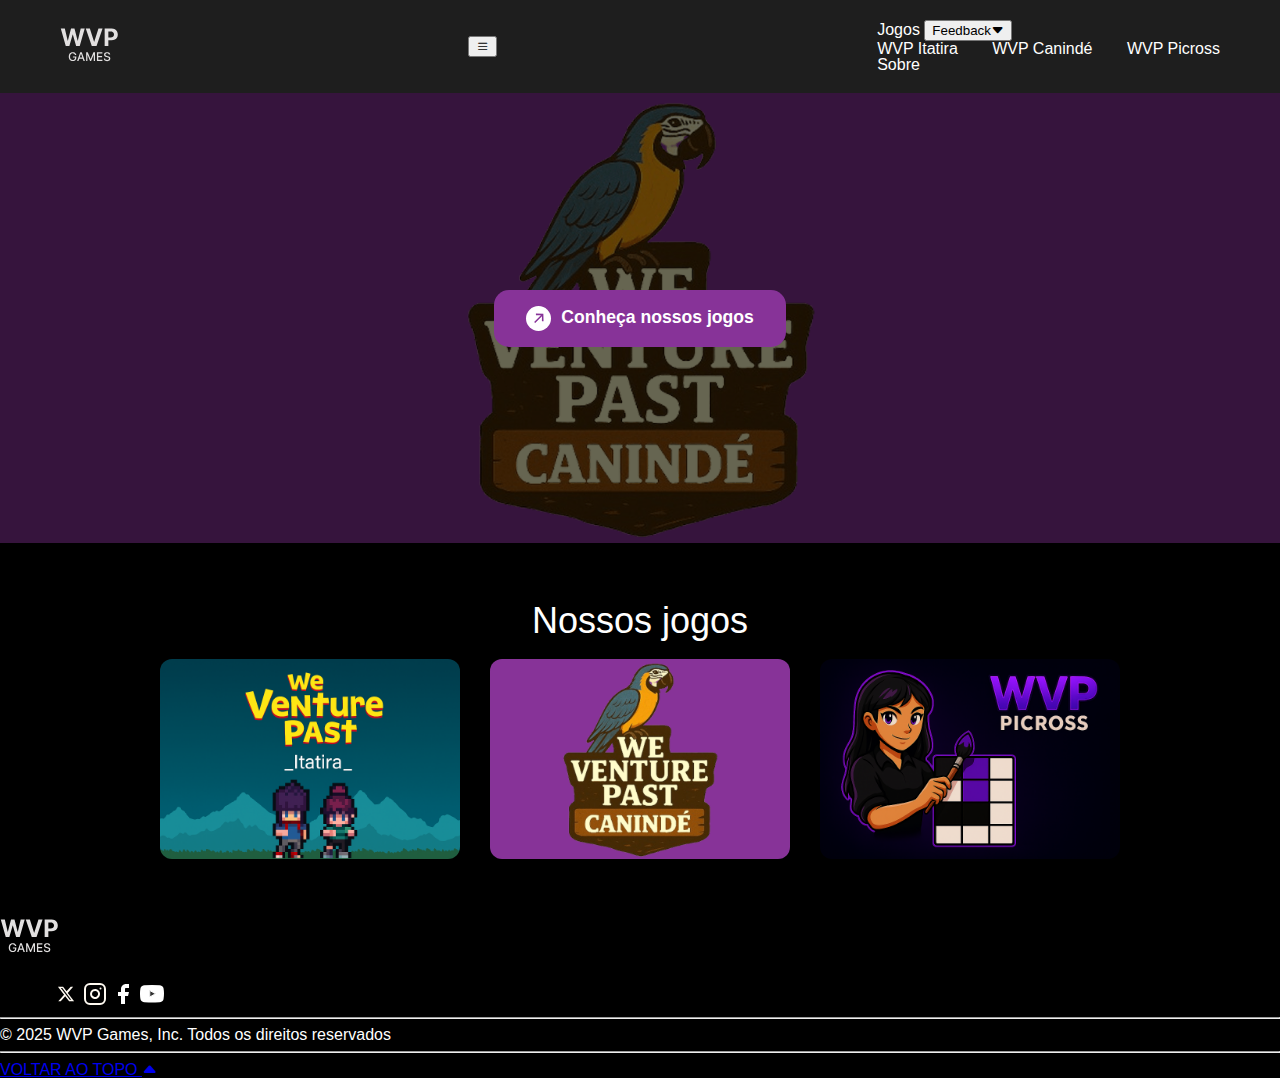
<file: index.html>
<!DOCTYPE html>
    <html lang="pt-br">
    <head>
        <meta charset="UTF-8" />
        <meta name="viewport" content="width=device-width, initial-scale=1.0"/>
        <meta http-equiv="X-UA-Compatible" content="IE=edge">
        <title>Home | WVP Games</title>

        <link rel="shortcut icon" href="Assets/favicon.svg" type="image/x-icon">
        <link rel="stylesheet" href="./Css/reset.css">
        <link rel="stylesheet" href="./Css/style.css">
        <link rel="stylesheet" href="https://cdn.jsdelivr.net/npm/bootstrap-icons@1.13.1/font/bootstrap-icons.min.css">
    </head>
    <body>

        <header class="header">
            <div class="logo">
                <a href="#header"><img src="./Assets/WVP GAMES_logo.svg" alt="Logo"></a>
            </div>

            <button class="menu-toggle" aria-label="Abrir menu">
                <span><i class="bi bi-list"></i></span>
            </button>

            <nav class="nav-menu">
                <a href="#games">Jogos</a>

                <button id="feedback-button" class="feedback-button">Feedback<span></span><i class="bi bi-caret-down-fill"></i></button>
                <div id="feedback-links" class="feedback-links">
                    <a href="./pags/card1.html">WVP Itatira</a>
                    <a href="./pags/card2.html">WVP Canindé</a>
                    <a href="./pags/card3.html">WVP Picross</a>
                </div>

                <a href="./pags/sobre.html">Sobre</a>
            </nav>
        </header>


        <section id="card-slider" class="hero">

            <div class="slider">
                <img src="Assets/wvp_caninde_banner.png" class="slide active" alt="Jogo Canindé">
                <img src="Assets/wvp_itatira_banner.png" class="slide" alt="Jogo Itatira">
                <img src="Assets/wvp_picross_banner.png" class="slide" alt="Jogo Picross">
            </div>

        <button id="btn-jogos" class="button" style="--clr: #873398">
            <span class="button__icon-wrapper">
                <svg
                viewBox="0 0 14 15"
                fill="none"
                xmlns="http://www.w3.org/2000/svg"
                class="button__icon-svg"
                width="10"
                >
                <path
                    d="M13.376 11.552l-.264-10.44-10.44-.24.024 2.28 6.96-.048L.2 12.56l1.488 1.488 9.432-9.432-.048 6.912 2.304.024z"
                    fill="currentColor"
                ></path>
                </svg>

                <svg
                viewBox="0 0 14 15"
                fill="none"
                width="10"
                xmlns="http://www.w3.org/2000/svg"
                class="button__icon-svg button__icon-svg--copy"
                >
                <path
                    d="M13.376 11.552l-.264-10.44-10.44-.24.024 2.28 6.96-.048L.2 12.56l1.488 1.488 9.432-9.432-.048 6.912 2.304.024z"
                    fill="currentColor"
                ></path>
                </svg>
            </span>
            Conheça nossos jogos
        </button>



        </section>

        <h2 id="games" class="section-title">Nossos jogos</h2>

        <section class="games-grid">

            <div class="game-card">
                <img src="./Assets/wvp_itatira.webp" alt="We Venture Past: Itatira">
                <div class="overlay">
                <a href="./pags/card1.html">Feedback</a>
                </div>
            </div>

            <div class="game-card">
                <img src="./Assets/wvp_caninde.png" alt="We Venture Past: Canindé">
                <div class="overlay">
                <a href="./pags/card2.html">Feedback</a>
                </div>
            </div>

            <div class="game-card">
                <img src="./Assets/wvp_picross.webp" alt="WVP Picross">
                <div class="overlay">
                <a href="./pags/card3.html">Feedback</a>
                </div>
            </div>

        </section>

        <footer class="footer">

            <div class="footer-top">
                <div class="footer-logo"><a href="#card-slider"><img src="./Assets/WVP GAMES_logo.svg" alt=""></a></div>
                <div class="social-icons">
                    <a href="#"><img src="./Assets/linkedin.svg" alt="LinkedIn"></a>
                    <a href="#"><img src="./Assets/x.svg" alt="X"></a>
                    <a href="#"><img src="./Assets/instagram.svg" alt="Instagram"></a>
                    <a href="#"><img src="./Assets/facebook.svg" alt="Facebook"></a>
                    <a href="https://www.youtube.com/@WVPGamesOFC"><img src="./Assets/youtube.svg" alt="YouTube"></a>
                </div>
            </div>
            <hr>
            <div class="footer-bottom">
                <span>&copy; 2025 WVP Games, Inc. Todos os direitos reservados</span>
                <hr class="line" />
                <a href="#card-slider">VOLTAR AO TOPO <span><i class="bi bi-caret-up-fill"></i></span></a>
            </div>
        </footer>
        
        <script src="./scripts/main.js"></script>

    </body>
</html>
</file>
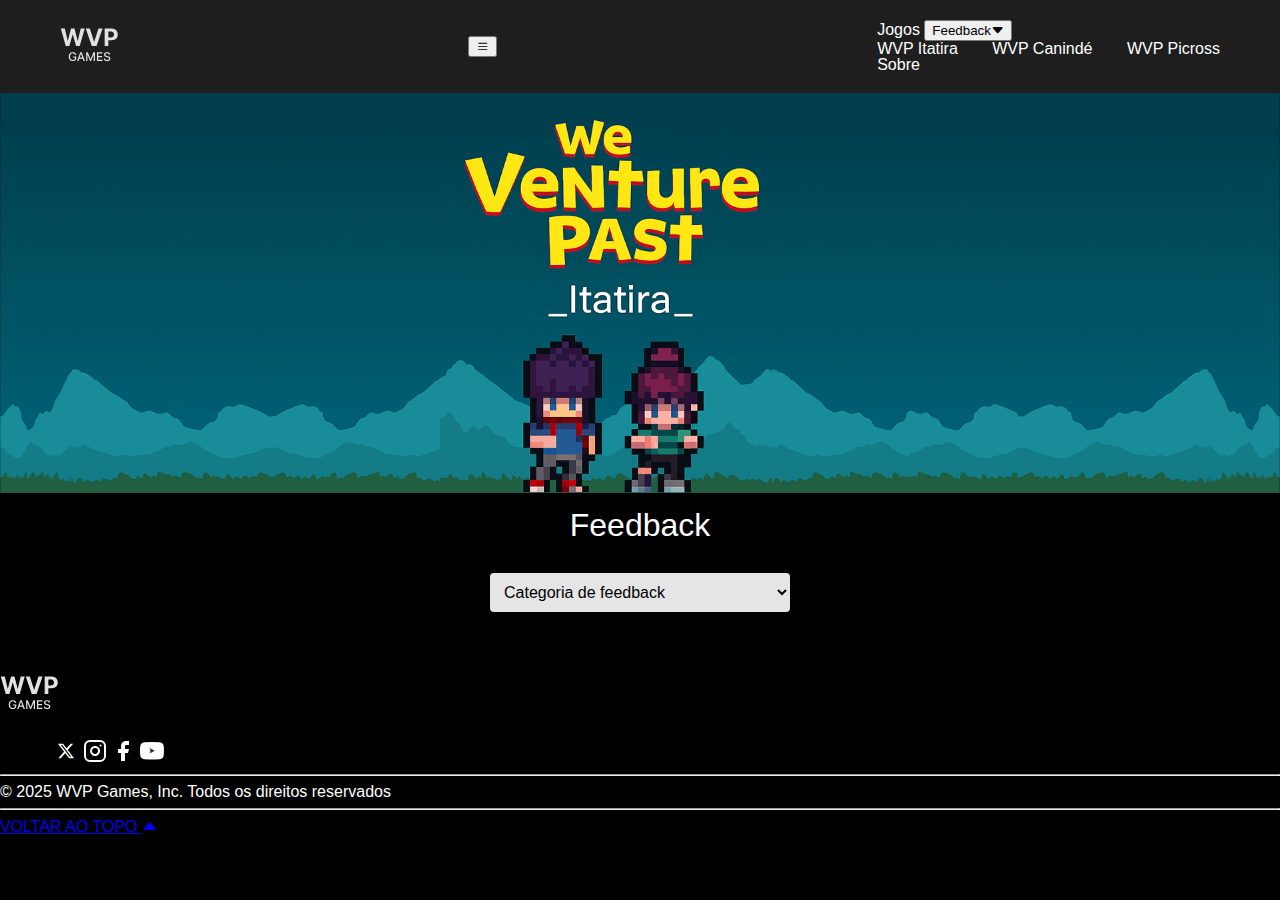
<file: pags/card1.html>
<!DOCTYPE html>
<html lang="pt-br">

<head>
    <meta charset="UTF-8" />
    <meta name="viewport" content="width=device-width, initial-scale=1.0" />
    <meta http-equiv="X-UA-Compatible" content="IE=edge">
    <title>WVP: Itatira | WVP Games</title>

    <link rel="shortcut icon" href="Assets/favicon.svg" type="image/x-icon">
    <link rel="stylesheet" href="../Css/reset.css">
    <link rel="stylesheet" href="../Css/style.css">
    <link rel="stylesheet" href="../Css/card.css">
    <link rel="stylesheet" href="https://cdn.jsdelivr.net/npm/bootstrap-icons@1.13.1/font/bootstrap-icons.min.css">
</head>

<body>

    <header class="header" class="card1">
        <div class="logo">
            <a href="../index.html"><img src="../Assets/WVP GAMES_logo.svg" alt="Logo"></a>
        </div>

        <button class="menu-toggle" aria-label="Abrir menu">
            <span><i class="bi bi-list"></i></span>
        </button>

        <nav class="nav-menu">
            <a href="../index.html#games">Jogos</a>

            <button id="feedback-button" class="feedback-button">Feedback<span></span><i
                    class="bi bi-caret-down-fill"></i></button>
            <div id="feedback-links" class="feedback-links">
                <a href="#">WVP Itatira</a>
                <a href="./card2.html">WVP Canindé</a>
                <a href="./card3.html">WVP Picross</a>
            </div>

            <a href="../pags/sobre.html">Sobre</a>
        </nav>
    </header>
    <section class="apres">
        <div class="img-jogo">
            <picture>
                <source srcset="../Assets/wvp_itatira_banner.png" media="(min-width: 768px)">
                <img src="../Assets/wvp_itatira.webp" alt="..." class="img-mobile">
            </picture>
        </div>
    </section>

    <h1 class="titulo">Feedback</h1>
    <div class="feedback-step1">
        <select id="category-select">
            <option value="">Categoria de feedback</option>
            <option value="bug">Bug</option>
            <option value="instalacao">Instalação</option>
            <option value="performance">Performance</option>
            <option value="outro">Outro</option>
        </select>
    </div>

    <div class="feedback-form" style="display: none;">
        <form>
            <label>Plataforma</label>
            <select required>
                <option>-</option>
                <option>PC</option>
                <option>Mobile</option>
            </select>

            <label>Descrição</label>
            <input id="descricao" type="text" required placeholder="Descreva o feedback aqui...">

            <label>Nome</label>
            <input id="nome" type="text" required />

            <label>Email</label>
            <input type="email" required />

            <label>Anexo</label>
            <input id="anexo" type="file" />

            <button type="submit">Enviar</button>
        </form>
    </div>
    <div id="agradecimento" style="display: none;" class="agradecimento">
        <p>Agradecemos seu feedback!</p>
    </div>


    <footer class="footer">

        <div class="footer-top">
            <div class="footer-logo"><a href="#card-slider"><img src="../Assets/WVP GAMES_logo.svg" alt=""></a></div>
            <div class="social-icons">
                <a href="https://www.linkedin.com/home"><img src="../Assets/linkedin.svg" alt="LinkedIn"></a>
                <a href="https://x.com/wvp_games"><img src="../Assets/x.svg" alt="X"></a>
                <a href="https://www.instagram.com/wvp_games/"><img src="../Assets/instagram.svg" alt="Instagram"></a>
                <a href="https://www.facebook.com"><img src="../Assets/facebook.svg" alt="Facebook"></a>
                <a href="https://www.youtube.com/@WVPGamesOFC"><img src="../Assets/youtube.svg" alt="YouTube"></a>
            </div>
        </div>
        <hr>
        <div class="footer-bottom">
            <span>&copy; 2025 WVP Games, Inc. Todos os direitos reservados</span>
            <hr class="line" />
            <a href="#">VOLTAR AO TOPO <span><i class="bi bi-caret-up-fill"></i></span></a>
        </div>
    </footer>

    <script src="../scripts/main.js"></script>
    <script src="../scripts/card.js"></script>

</body>

</html>
</file>
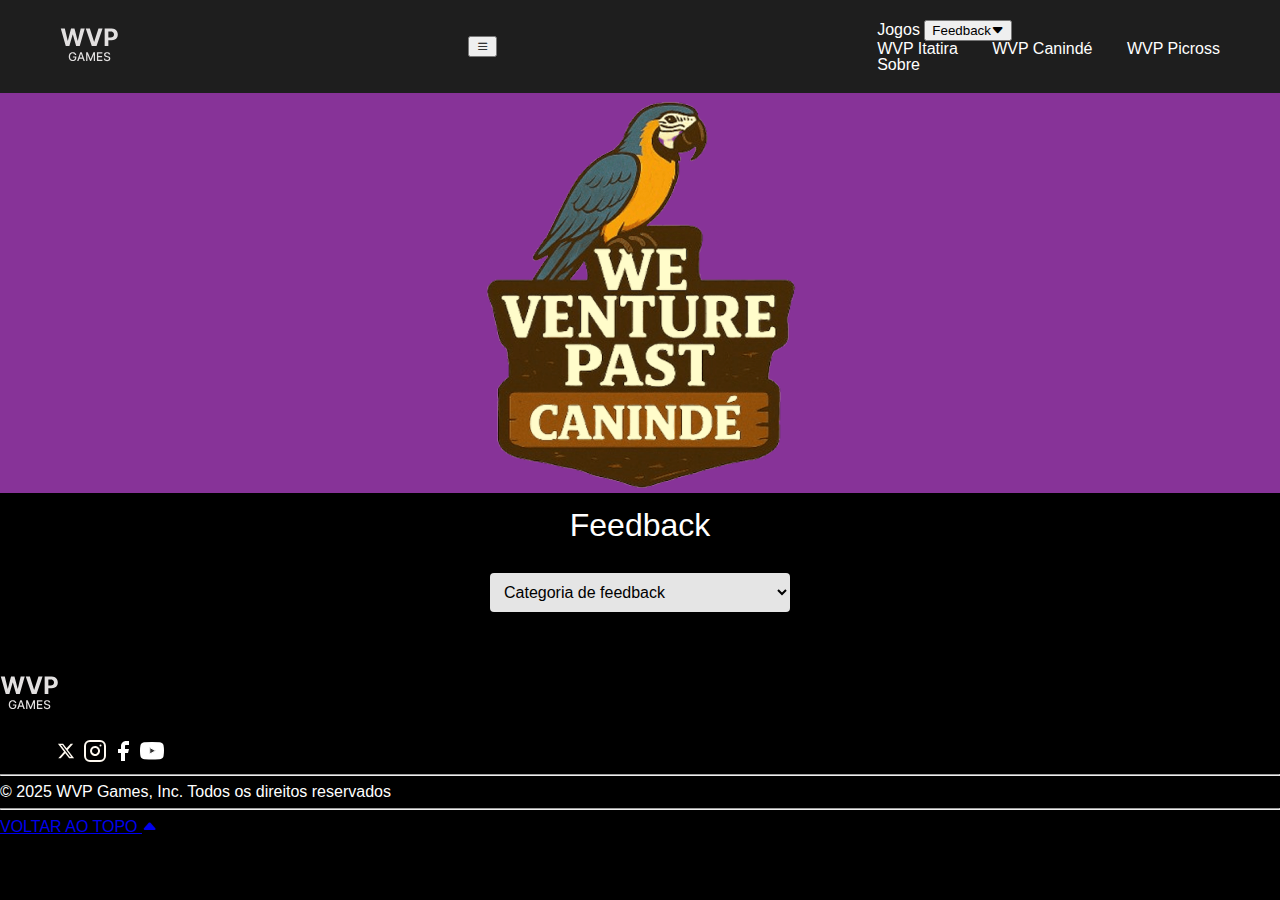
<file: pags/card2.html>
<!DOCTYPE html>
<html lang="pt-br">

<head>
    <meta charset="UTF-8" />
    <meta name="viewport" content="width=device-width, initial-scale=1.0" />
    <meta http-equiv="X-UA-Compatible" content="IE=edge">
    <title>WVP: Canindé | WVP Games</title>

    <link rel="shortcut icon" href="Assets/favicon.svg" type="image/x-icon">
    <link rel="stylesheet" href="../Css/reset.css">
    <link rel="stylesheet" href="../Css/style.css">
    <link rel="stylesheet" href="../Css/card.css">
    <link rel="stylesheet" href="https://cdn.jsdelivr.net/npm/bootstrap-icons@1.13.1/font/bootstrap-icons.min.css">
</head>

<body>

    <header class="header" class="card2">
        <div class="logo">
            <a href="../index.html"><img src="../Assets/WVP GAMES_logo.svg" alt="Logo"></a>
        </div>

        <button class="menu-toggle" aria-label="Abrir menu">
            <span><i class="bi bi-list"></i></span>
        </button>

        <nav class="nav-menu">
            <a href="../index.html#games">Jogos</a>

            <button id="feedback-button" class="feedback-button">Feedback<span></span><i class="bi bi-caret-down-fill"></i></button>
            <div id="feedback-links" class="feedback-links">
                <a href="./card1.html">WVP Itatira</a>
                <a href="#">WVP Canindé</a>
                <a href="./card3.html">WVP Picross</a>
            </div>

            <a href="../pags/sobre.html">Sobre</a>
        </nav>
    </header>
    <section class="apres">
        <div class="img-jogo">
            <picture>
            <source srcset="../Assets/wvp_caninde_banner.png" media="(min-width: 768px)">
            <img src="../Assets/wvp_caninde.png" alt="..." class="img-mobile">
            </picture>
        </div>
    </section>

    <h1 class="titulo">Feedback</h1>
    <div class="feedback-step1">
        <select id="category-select">
            <option value="">Categoria de feedback</option>
            <option value="bug">Bug</option>
            <option value="instalacao">Instalação</option>
            <option value="performance">Performance</option>
            <option value="outro">Outro</option>
        </select>
    </div>

    <div class="feedback-form" style="display: none;">
        <form>
            <label>Plataforma</label>
            <select required>
                <option>-</option>
                <option>PC</option>
                <option>Mobile</option>
            </select>

            <label>Descrição</label>
            <input id="descricao" type="text" required placeholder="Descreva o feedback aqui...">

            <label>Nome</label>
            <input id="nome" type="text" required />

            <label>Email</label>
            <input type="email" required />

            <label>Anexo</label>
            <input id="anexo" type="file" />

            <button type="submit">Enviar</button>
        </form>
    </div>
    <div id="agradecimento" style="display: none;" class="agradecimento">
        <p>Agradecemos seu feedback!</p>
    </div>


    <footer class="footer">

        <div class="footer-top">
            <div class="footer-logo"><a href="#card-slider"><img src="../Assets/WVP GAMES_logo.svg" alt=""></a></div>
            <div class="social-icons">
                <a href="https://www.linkedin.com/home"><img src="../Assets/linkedin.svg" alt="LinkedIn"></a>
                <a href="https://x.com/wvp_games"><img src="../Assets/x.svg" alt="X"></a>
                <a href="https://www.instagram.com/wvp_games/"><img src="../Assets/instagram.svg" alt="Instagram"></a>
                <a href="https://www.facebook.com"><img src="../Assets/facebook.svg" alt="Facebook"></a>
                <a href="https://www.youtube.com/@WVPGamesOFC"><img src="../Assets/youtube.svg" alt="YouTube"></a>
            </div>
        </div>
        <hr>
        <div class="footer-bottom">
            <span>&copy; 2025 WVP Games, Inc. Todos os direitos reservados</span>
            <hr class="line" />
            <a href="#">VOLTAR AO TOPO <span><i class="bi bi-caret-up-fill"></i></span></a>
        </div>
    </footer>

    <script src="../scripts/main.js"></script>
    <script src="../scripts/card.js"></script>

</body>

</html>
</file>
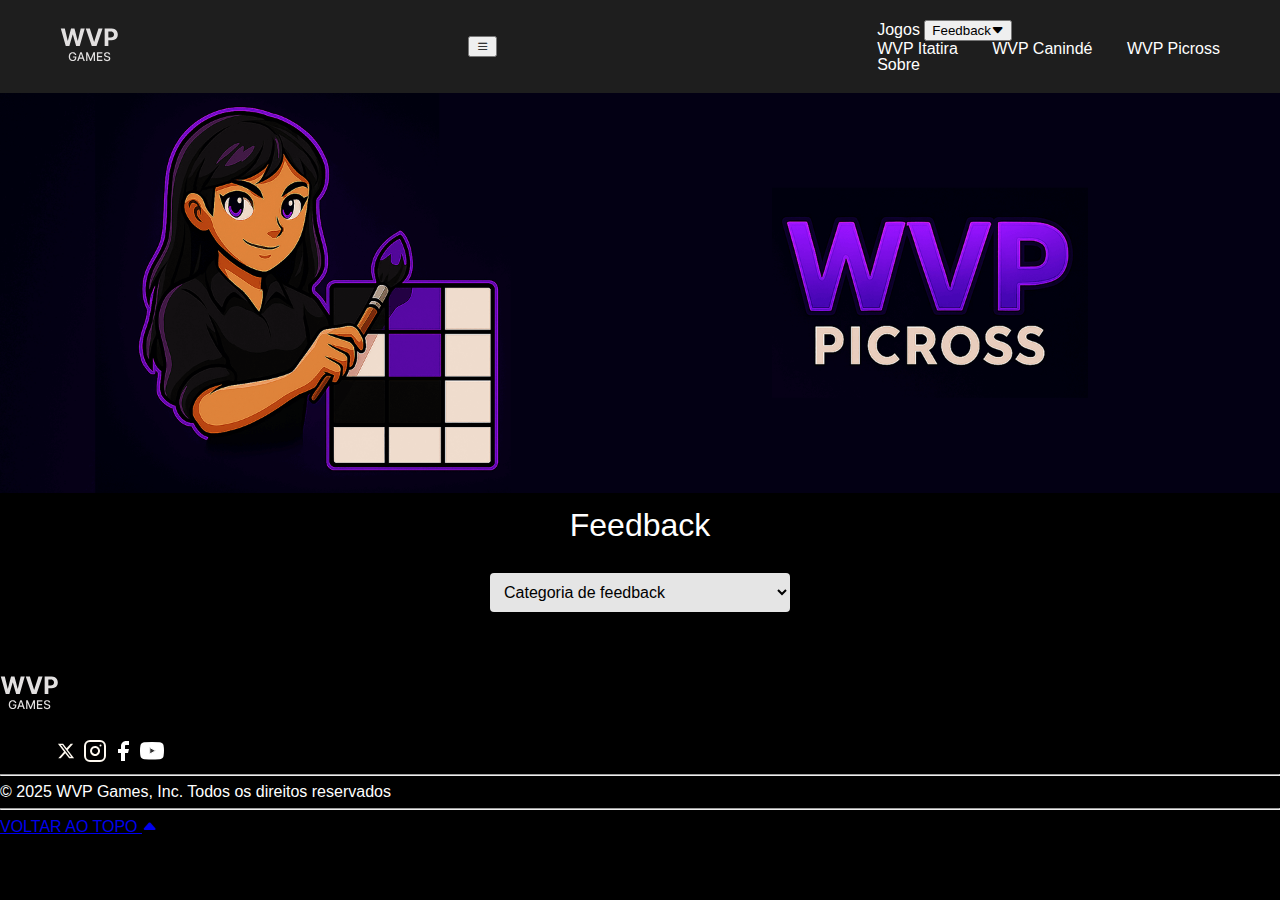
<file: pags/card3.html>
<!DOCTYPE html>
<html lang="pt-br">

<head>
    <meta charset="UTF-8" />
    <meta name="viewport" content="width=device-width, initial-scale=1.0" />
    <meta http-equiv="X-UA-Compatible" content="IE=edge">
    <title>WVP: Picross | WVP Games</title>

    <link rel="shortcut icon" href="Assets/favicon.svg" type="image/x-icon">
    <link rel="stylesheet" href="../Css/reset.css">
    <link rel="stylesheet" href="../Css/style.css">
    <link rel="stylesheet" href="../Css/card.css">
    <link rel="stylesheet" href="https://cdn.jsdelivr.net/npm/bootstrap-icons@1.13.1/font/bootstrap-icons.min.css">
</head>

<body>

    <header class="header">
        <div class="logo">
            <a href="../index.html"><img src="../Assets/WVP GAMES_logo.svg" alt="Logo"></a>
        </div>

        <button class="menu-toggle" aria-label="Abrir menu">
            <span><i class="bi bi-list"></i></span>
        </button>

        <nav class="nav-menu">
            <a href="../index.html#games">Jogos</a>

            <button id="feedback-button" class="feedback-button">Feedback<span></span><i
                    class="bi bi-caret-down-fill"></i></button>
            <div id="feedback-links" class="feedback-links">
                <a href="./card1.html">WVP Itatira</a>
                <a href="./card2.html">WVP Canindé</a>
                <a href="#">WVP Picross</a>
            </div>

            <a href="../pags/sobre.html">Sobre</a>
        </nav>
    </header>

    <section class="apres">
        <div class="img-jogo">
            <picture>
                <source srcset="../Assets/wvp_picross_banner.png" media="(min-width: 768px)">
                <img src="../Assets/wvp_picross.webp" alt="..." class="img-mobile">
            </picture>
        </div>
    </section>

    <h1 class="titulo">Feedback</h1>
    <div class="feedback-step1">
        <select id="category-select">
            <option value="">Categoria de feedback</option>
            <option value="bug">Bug</option>
            <option value="instalacao">Instalação</option>
            <option value="performance">Performance</option>
            <option value="outro">Outro</option>
        </select>
    </div>

    <div class="feedback-form" style="display: none;">
        <form>
            <label>Plataforma</label>
            <select required>
                <option>-</option>
                <option>PC</option>
                <option>Mobile</option>
            </select>

            <label>Descrição</label>
            <input id="descricao" type="text" required placeholder="Descreva o feedback aqui...">

            <label>Nome</label>
            <input id="nome" type="text" required />

            <label>Email</label>
            <input type="email" required />

            <label>Anexo</label>
            <input id="anexo" type="file" />

            <button type="submit">Enviar</button>
        </form>
    </div>
    <div id="agradecimento" style="display: none;" class="agradecimento">
        <p>Agradecemos seu feedback!</p>
    </div>


    <footer class="footer">

        <div class="footer-top">
            <div class="footer-logo"><a href="#card-slider"><img src="../Assets/WVP GAMES_logo.svg" alt=""></a></div>
            <div class="social-icons">
                <a href="https://www.linkedin.com/home"><img src="../Assets/linkedin.svg" alt="LinkedIn"></a>
                <a href="https://x.com/wvp_games"><img src="../Assets/x.svg" alt="X"></a>
                <a href="https://www.instagram.com/wvp_games/"><img src="../Assets/instagram.svg" alt="Instagram"></a>
                <a href="https://www.facebook.com"><img src="../Assets/facebook.svg" alt="Facebook"></a>
                <a href="https://www.youtube.com/@WVPGamesOFC"><img src="../Assets/youtube.svg" alt="YouTube"></a>
            </div>
        </div>
        <hr>
        <div class="footer-bottom">
            <span>&copy; 2025 WVP Games, Inc. Todos os direitos reservados</span>
            <hr class="line" />
            <a href="#">VOLTAR AO TOPO <span><i class="bi bi-caret-up-fill"></i></span></a>
        </div>
    </footer>

    <script src="../scripts/main.js"></script>
    <script src="../scripts/card.js"></script>

</body>

</html>
</file>
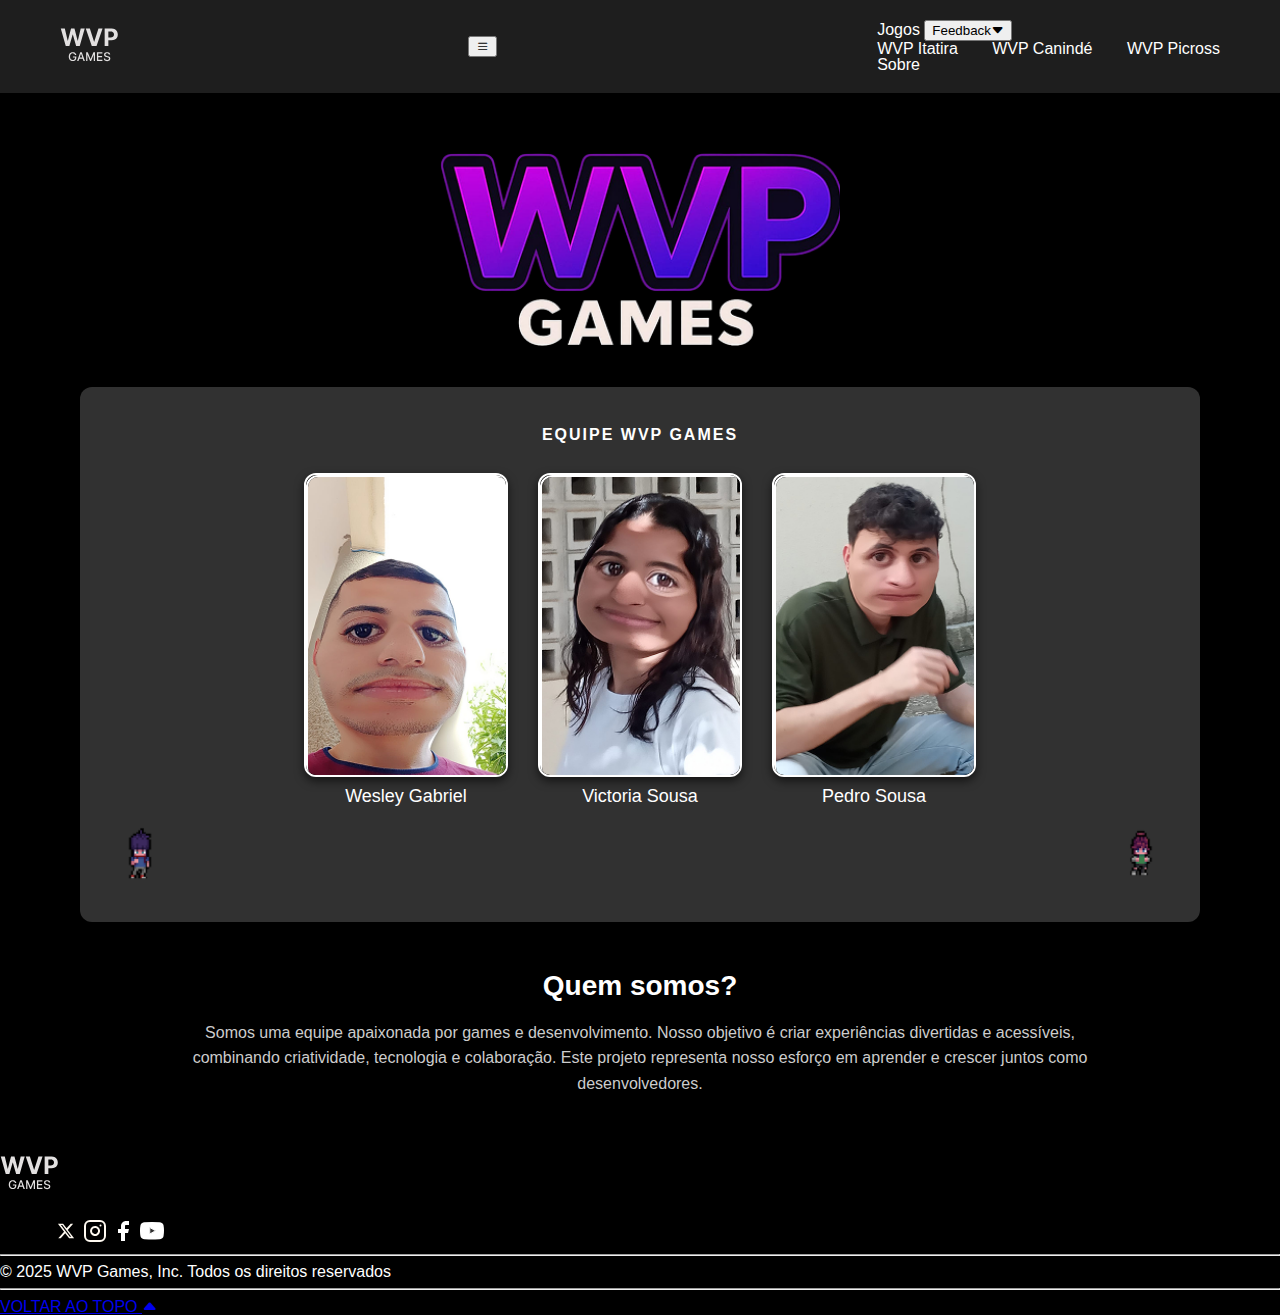
<file: pags/sobre.html>
<!DOCTYPE html>
<html lang="pt-BR">

<head>
    <meta charset="UTF-8">
    <meta name="viewport" content="width=device-width, initial-scale=1.0">
    <title>Sobre | WVP Games</title>

    <link rel="shortcut icon" href="/Assets/favicon.svg" type="image/x-icon">
    <link rel="stylesheet" href="../Css/reset.css">
    <link rel="stylesheet" href="../Css/style.css">
    <link rel="stylesheet" href="../Css/sobre.css">
    <link rel="stylesheet" href="https://cdn.jsdelivr.net/npm/bootstrap-icons@1.13.1/font/bootstrap-icons.min.css">
</head>

<body>

    <header class="header">
        <div class="logo">
            <a href="../index.html"><img src="../Assets/WVP GAMES_logo.svg" alt="Logo"></a>
        </div>

        <button class="menu-toggle" aria-label="Abrir menu">
            <span><i class="bi bi-list"></i></span>
        </button>

            <nav class="nav-menu">
                <a href="../index.html#games">Jogos</a>

                <button id="feedback-button" class="feedback-button">Feedback<span></span><i class="bi bi-caret-down-fill"></i></button>
                <div id="feedback-links" class="feedback-links">
                    <a href="../pags/card1.html">WVP Itatira</a>
                    <a href="../pags/card2.html">WVP Canindé</a>
                    <a href="../pags/card3.html">WVP Picross</a>
                </div>

                <a href="#">Sobre</a>
            </nav>
        </header>

    <section id="sobre">
        <div class="sobre-header">
            <img src="../Assets/wvp_logo.webp" alt="Logo WVP Games" class="sobre-logo">
        </div>

        <div class="sobre-container">
            <h3 class="equipe-title">EQUIPE WVP GAMES</h3>
            <div class="equipe-grid">
                <div>
                    <div class="membro">
                        <img src="../Assets/wesley.webp" alt="Integrante 1">
                    </div>
                    <p class="nome-membro">Wesley Gabriel</p>
                </div>
                <div>
                    <div class="membro">
                        <img src="../Assets/victoria.webp" alt="Integrante 1">
                    </div>
                    <p class="nome-membro">Victoria Sousa</p>
                </div>
                <div>
                    <div class="membro">
                        <img src="../Assets/pedro.webp" alt="Integrante 1">
                    </div>
                    <p class="nome-membro">Pedro Sousa</p>
                </div>
            </div>
            <div class="pixel-chars">
                <img src="../Assets/lipe.webp" alt="Personagem pixel esquerdo">
                <img src="../Assets/luzi.webp" alt="Personagem pixel direito">
            </div>
        </div>

        <div class="sobre-texto">
            <h3>Quem somos?</h3>
            <p>
                Somos uma equipe apaixonada por games e desenvolvimento. Nosso objetivo é criar experiências divertidas
                e acessíveis, combinando criatividade, tecnologia e colaboração. Este projeto representa nosso esforço
                em aprender e crescer juntos como desenvolvedores.
            </p>
        </div>
    </section>

    <footer class="footer">

        <div class="footer-top">
            <div class="footer-logo"><a href="#card-slider"><img src="../Assets/WVP GAMES_logo.svg" alt=""></a></div>
            <div class="social-icons">
                <a href="https://www.linkedin.com/home"><img src="../Assets/linkedin.svg" alt="LinkedIn"></a>
                <a href="https://x.com/wvp_games"><img src="../Assets/x.svg" alt="X"></a>
                <a href="https://www.instagram.com/wvp_games/"><img src="../Assets/instagram.svg" alt="Instagram"></a>
                <a href="https://www.facebook.com"><img src="../Assets/facebook.svg" alt="Facebook"></a>
                <a href="https://www.youtube.com/@WVPGamesOFC"><img src="../Assets/youtube.svg" alt="YouTube"></a>
            </div>
        </div>
        <hr>
        <div class="footer-bottom">
            <span>&copy; 2025 WVP Games, Inc. Todos os direitos reservados</span>
            <hr class="line" />
            <a href="#sobre">VOLTAR AO TOPO <span><i class="bi bi-caret-up-fill"></i></span></a>
        </div>
    </footer>

    <script src="../scripts/main.js"></script>

</body>

</html>
</file>
<file: Css/style.css>
:root {
    --primary-purple: #873398;
    --primary-black: #1E1E1E;
    --white: #ffffff;
    --secondary-black: #313131;
    --color-bg: #0F0F0F;
}
body {
    font-family: Arial, sans-serif;
    background-color: #000;
    color: white;
    overflow-x: hidden;
}

header {
    display: flex;
    justify-content: space-between;
    align-items: center;
    padding: 20px 60px;
    background-color: var(--primary-black);
}

.logo {
    font-size: 24px;
    font-weight: bold;
}

nav a {
    margin-left: 30px;
    color: white;
    text-decoration: none;
}

/* ----------------------------botão nossos jogos-------------------------------- */

.button {
    line-height: 1;
    text-decoration: none;
    display: inline-flex;
    border: none;
    cursor: pointer;
    align-items: center;
    gap: 0.75rem;
    background-color: var(--clr);
    color: var(--white);
    border-radius: 10rem;
    font-weight: 600;
    padding: 0.75rem 1.5rem;
    padding-left: 20px;
    white-space: nowrap;
    overflow: hidden;
    text-overflow: ellipsis;
    transition: background-color 0.3s;
}

.button__icon-wrapper {
    flex-shrink: 0;
    width: 25px;
    height: 25px;
    position: relative;
    color: var(--clr);
    background-color: var(--white);
    border-radius: 50%;
    display: grid;
    place-items: center;
    overflow: hidden;
}

.button:hover {
    background-color: var(--primary-black);
}

.button:hover .button__icon-wrapper {
    color: var(--primary-black);
}

.button__icon-svg--copy {
    position: absolute;
    transform: translate(-150%, 150%);
}

.button:hover .button__icon-svg:first-child {
    transition: transform 0.3s ease-in-out;
    transform: translate(150%, -150%);
}

.button:hover .button__icon-svg--copy {
    transition: transform 0.3s ease-in-out 0.1s;
    transform: translate(0);
}

/* ------------------------------------------------------------ */


.hero {
    position: relative;
    height: 450px;
    overflow: hidden;
    display: flex;
    justify-content: center;
    align-items: center;
    text-align: center;
    width: 100vw;        /* garante que ocupe 100% da viewport */
    max-width: 100%;
}

.hero::after {
    content: '';
    position: absolute;
    inset: 0;
    background: rgba(0, 0, 0, 0.6);
}
.slider {
    position: absolute;
    inset: 0;
    z-index: 0;
    width: 100%;
    height: 100%;
}

.slide {
    position: absolute;
    top: 0;
    left: 0;
    width: 100%;
    height: 100%;
  object-fit: cover;
  object-position: center top; /* prioriza o topo da imagem */
    opacity: 0;
    transition: opacity 1s ease-in-out;
}

.slide.active {
    opacity: 1;
}

.hero button {
    z-index: 1;
    padding: 1rem 2rem;
    background-color: var(--primary-purple);
    color: white;
    font-size: 1.1rem;
    border: none;
    border-radius: 15px;
    cursor: pointer;
    display: flex;
    align-items: center;
    gap: 10px;
    max-width: 90%;
    white-space: nowrap;
    flex-shrink: 1;
    flex-wrap: nowrap;
}

h2.section-title {
    text-align: center;
    margin: 60px 0 20px;
    font-size: 36px;
}

.games-grid {
    display: flex;
    justify-content: center;
    gap: 30px;
    padding: 0 60px 60px;
    flex-wrap: wrap;
}

.game-card {
    position: relative;
    width: 300px;
    height: 200px;
    overflow: hidden;
    border-radius: 12px;
    cursor: pointer;
}

.game-card img {
    width: 100%;
    height: 100%;
    object-fit: cover;
    display: block;
}

.overlay {
    position: absolute;
    top: 0;
    left: 0;
    right: 0;
    bottom: 0;
    background: rgba(0, 0, 0, 0.65);
    display: flex;
    align-items: center;
    justify-content: center;
    opacity: 0;
    transition: opacity 0.3s ease;
}

.game-card:hover .overlay {
    opacity: 1;
}

.overlay a {
    padding: 10px 20px;
    background-color: white;
    color: black;
    text-decoration: none;
    border-radius: 20px;
    font-weight: bold;
}

@media (max-width: 767px) {
  /*----------------------------------MOBILE----------------------------------------*/
  
  /*----------------------------------HEADER----------------------------------------*/
  
    .header {
    position: fixed;
    top: 0;
    left: 0;
    width: 100%;
    padding: 1rem;
    display: flex;
    justify-content: space-between;
    align-items: center;
    background-color: transparent;
    color: var(--white);
    z-index: 1000;
    transition: background-color 0.3s ease;
    box-sizing: border-box;
    }

    .logo img {
    width: 60px;
    height: auto;
    }

    .menu-toggle {
    background: none;
    border: none;
    font-size: 2rem;
    color: var(--white);
    cursor: pointer;
    padding: 0;
    margin: 0;
    z-index: 1100;
    }

    .nav-menu {
    position: absolute;
    top: 100%;
    left: 0;
    width: 100%;
    background-color: var(--primary-black);
    display: none;
    flex-direction: column;
    align-items: center;
    padding: 1rem 0;
    }

    .nav-menu a {
    color: var(--white);
    text-decoration: none;
    padding: 0.75rem 0;
    width: 100%;
    text-align: center;
    font-size: 1rem;
    }

    .header.scrolled {
    background-color: var(--primary-black);
}

    /* será usada com JS depois*/
    .nav-menu.active {
    display: flex;
    }
  
  /*----------------------------------FOOTER----------------------------------------*/
  
    footer.footer {
        background-color: #222;
        color: var(--white);
        text-align: center;
        padding: 1.5rem 1rem;
        font-family: sans-serif;
    }

    .footer-top {
        display: flex;
        flex-direction: column;
        align-items: center;
        gap: 1rem;
    }

    .footer-logo img {
        width: 3.75rem;
        height: auto;
    }

    .social-icons {
        display: flex;
        justify-content: center;
        gap: 0.75rem;
        flex-wrap: wrap;
    }

    .social-icons a img {
        width: 1.25rem;
        height: 1.25rem;
    }

    footer hr {
        border: none;
        border-top: 1px solid #444;
        margin: 1rem 0;
    }

    .footer-bottom span {
        display: block;
        font-size: 0.75rem;
        margin-bottom: 1rem;
    }

    .footer-bottom a {
        color: var(--white);
        font-size: 0.75rem;
        text-decoration: none;
        display: inline-flex;
        align-items: center;
        justify-content: center;
        gap: 0.25rem;
        vertical-align: middle;
    }
}
</file>
<file: Css/card.css>
.img-jogo {
    display: flex;
    justify-content: center;
    align-items: center;
    width: 100%;
}

.img-jogo img {
    width: 100%;
    height: auto;
    object-fit: contain;
    display: block;
}
.titulo {
    display: flex;
    justify-content: center;
    align-items: center;
    font-size: 2rem;
    color: #fff;
    text-align: center;
    margin-top: 1rem;
    margin-bottom: 2rem;
}
.feedback-step1 select {
    padding: 10px;
    border-radius: 4px;
    border: none;
    background-color: #e5e5e5;
    font-size: 1rem;
    width: 300px;
    box-sizing: border-box;
    display: block;
    margin: 0 auto;
}
.feedback-form {
    margin-top: 2rem;
    display: flex;
    flex-direction: column;
    gap: 1rem;
}
.feedback-form form {
    display: flex;
    flex-direction: column;
    gap: 1rem;
    width: 300px;
    margin: 0 auto;
}

.feedback-form form label {
    color: #fff;
    font-weight: 500;
}

.feedback-form form input,
.feedback-form form select,
.feedback-form form textarea {
    padding: 10px;
    border-radius: 4px;
    border: none;
    background-color: #e5e5e5;
    font-size: 1rem;
    width: 100%;
    box-sizing: border-box;
}

.feedback-form form input[type="file"] {
    padding: 10px;
    background-color: #e5e5e5;
    color: #333;
}

.feedback-form form button {
    background-color: #873398;
    color: #fff;
    border: none;
    padding: 10px;
    border-radius: 4px;
    font-weight: bold;
    cursor: pointer;
    margin-bottom: 5%;
    transition: background 0.3s;
}

.feedback-form form button:hover {
    background-color: #682575;
}
.footer{
    margin-top: 5%;
}
.agradecimento {
    background-color: #e5e5e5;
    padding: 2rem;
    border-radius: 8px;
    font-size: 1.2rem;
    font-weight: bold;
    text-align: center;
    max-width: 500px;
    margin: 3rem auto;
}
.agradecimento p{
    color: #000;
}
</file>
<file: Css/sobre.css>
#sobre {
    background-color: #000;
    color: white;
    padding: 60px 80px;
}

.sobre-header {
    display: flex;
    justify-content: center;
    align-items: center;
    gap: 20px;
    flex-direction: column;
}

.sobre-header h2 {
    font-size: 36px;
    margin: 0;
}

.sobre-logo {
    width: 400px;
    max-width: 80%;
}

.sobre-container {
    margin-top: 40px;
    background-color: #313131;
    padding: 40px;
    border-radius: 12px;
    text-align: center;
    position: relative;
}

.equipe-title {
    color: white;
    letter-spacing: 2px;
    font-weight: 600;
    margin-bottom: 30px;
}

.equipe-grid {
    display: flex;
    justify-content: center;
    gap: 30px;
    flex-wrap: wrap;
}

.equipe-grid img {
    width: 180px;
    height: 280px;
    object-fit: cover;
    object-position: center;
    border-radius: 12px;
    border: 2px solid white;
    background-color: #000;
}

.nome-membro {
    color: white;
    font-size: 18px;
    margin-top: 10px;
    text-align: center;
}


.pixel-chars {
    display: flex;
    justify-content: space-between;
    margin-top: 20px;
}

.pixel-chars img {
    width: 40px;
    height: auto;
}

.sobre-texto {
    margin-top: 50px;
    max-width: 900px;
    margin-left: auto;
    margin-right: auto;
    text-align: center;
}

.sobre-texto h3 {
    font-size: 28px;
    font-weight: bold;
    margin-bottom: 20px;
}

.sobre-texto p {
    font-size: 16px;
    line-height: 1.6;
    color: #ccc;
}

.membro {
    width: 200px;
    height: 300px;
    border: 2px solid white;
    border-radius: 12px;
    overflow: hidden;
    background-color: black;
    box-shadow: 0 4px 10px rgba(0, 0, 0, 0.6);
    flex-direction: row;
}

.membro img {
    width: 100%;
    height: 100%;
    object-fit: cover;
    object-position: center;
    display: block;
    flex-direction: row;
}
</file>
